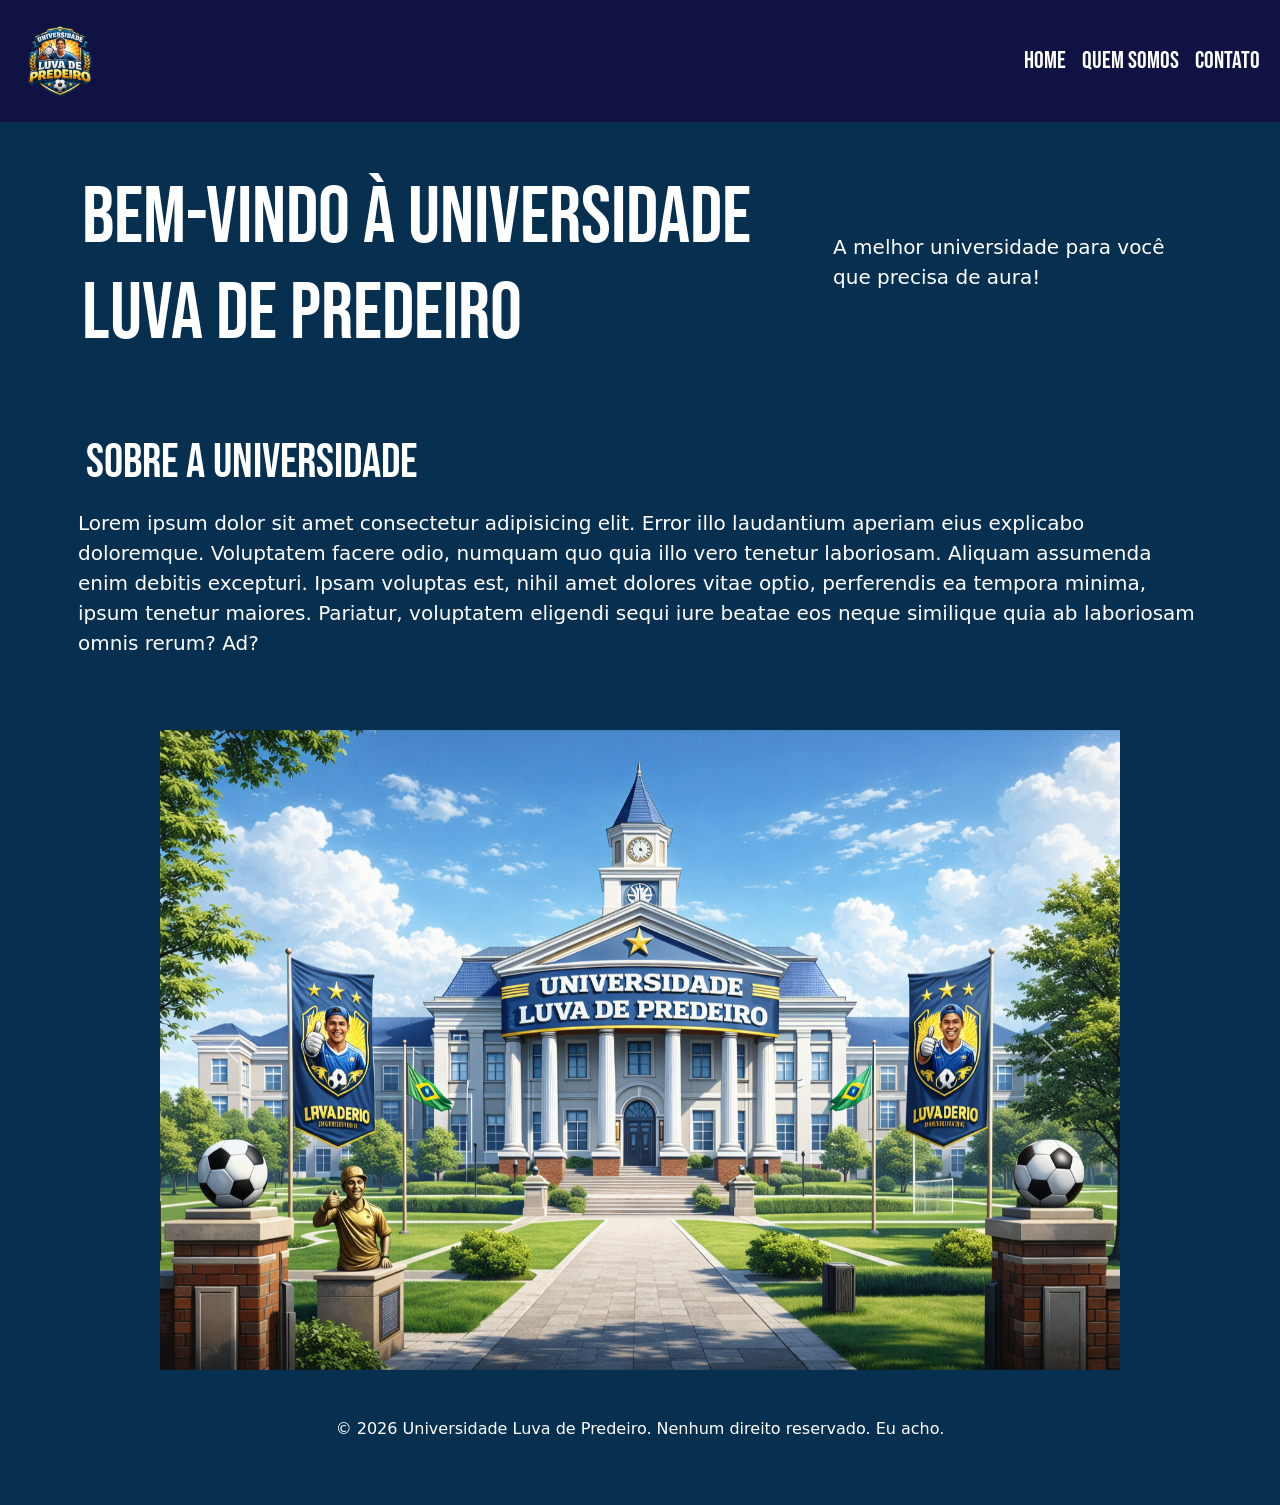
<file: index.html>
<!DOCTYPE html>
<html lang="pt-br">
<head>
    <meta charset="UTF-8">
    <meta name="viewport" content="width=device-width, initial-scale=1.0">
    <!-- Links CSS -->
    <link href="https://cdn.jsdelivr.net/npm/bootstrap@5.3.8/dist/css/bootstrap.min.css" rel="stylesheet" integrity="sha384-sRIl4kxILFvY47J16cr9ZwB07vP4J8+LH7qKQnuqkuIAvNWLzeN8tE5YBujZqJLB" crossorigin="anonymous">
    <script src="https://cdn.jsdelivr.net/npm/bootstrap@5.3.8/dist/js/bootstrap.bundle.min.js" integrity="sha384-FKyoEForCGlyvwx9Hj09JcYn3nv7wiPVlz7YYwJrWVcXK/BmnVDxM+D2scQbITxI" crossorigin="anonymous"></script>
    <!-- Links Google Fonts -->
    <link rel="preconnect" href="https://fonts.googleapis.com">
    <link rel="preconnect" href="https://fonts.gstatic.com" crossorigin>
    <link href="https://fonts.googleapis.com/css2?family=Bebas+Neue&display=swap" rel="stylesheet">
    <!-- Estilização -->
    <link rel="shortcut icon" href="img/favicon.ico"/>
    <link rel="stylesheet" href="./css/style.css">
    <title>Universidade Luva de Predeiro - Início</title>
</head>
<body>
    <nav class="navbar navbar-expand-lg sticky-top" data-bs-theme="dark" style="background-color: #101244">
        <div class="container-fluid">
            <a class="navbar-brand" href="index.html">
                <img src="img/logo.png" alt="Logo da Universidade Luva de Predeiro" width="80" height="80" class="d-inline-block align-text-center m-2">
            </a>
            <button class="navbar-toggler m-3" type="button" data-bs-toggle="collapse" data-bs-target="#navbarNavAltMarkup" aria-controls="navbarNavAltMarkup" aria-expanded="false" aria-label="Alternar navegação">
                <span class="navbar-toggler-icon"></span>
            </button>
            <div class="collapse navbar-collapse" id="navbarNavAltMarkup">
                <ul class="navbar-nav ms-auto">
                    <li class="nav-item fs-4 bebas-neue-regular">
                        <a class="nav-link" href="index.html">Home</a>
                    </li>
                    <li class="nav-item fs-4 bebas-neue-regular">
                        <a class="nav-link" href="quem-somos.html">Quem somos</a>
                    </li>
                    <li class="nav-item fs-4 bebas-neue-regular">
                        <a class="nav-link" href="contato.html">Contato</a>
                    </li>
                </ul>
            </div>
        </div>
    </nav>
    <section name="cabeçalho" class="container d-flex align-items-center justify-content-center py-5">
        <h1 class="bebas-neue-regular text-white display-1">Bem-vindo à Universidade Luva de Predeiro</h1>
        <p class="text-white lead">A melhor universidade para você que precisa de aura!</p>
    </section>
    <article class="container align-items-center justify-content-center p-2">
        <h2 class="bebas-neue-regular text-white display-5 p-2">Sobre a universidade</h2>
        <p class="text-white lead">Lorem ipsum dolor sit amet consectetur adipisicing elit. Error illo laudantium aperiam eius explicabo doloremque. Voluptatem facere odio, numquam quo quia illo vero tenetur laboriosam. Aliquam assumenda enim debitis excepturi.
        Ipsam voluptas est, nihil amet dolores vitae optio, perferendis ea tempora minima, ipsum tenetur maiores. Pariatur, voluptatem eligendi sequi iure beatae eos neque similique quia ab laboriosam omnis rerum? Ad?</p>
    </article>
    <div class="d-flex align-items-center justify-content-center">
        <section name="carrossel" id="carouselExample" class="carousel slide w-75 mt-5" data-bs-ride="carousel">
            <div class="carousel-inner">
                <div class="carousel-item align-items-center justify-content-center active">
                    <img src="img/campus.png" class="img-fluid" alt="...">
                </div>
                <div class="carousel-item">
                    <img src="img/campus2.png" class="img-fluid" alt="...">
                </div>
            </div>
            <button class="carousel-control-prev" type="button" data-bs-target="#carouselExample" data-bs-slide="prev">
                <span class="carousel-control-prev-icon" aria-hidden="true"></span>
            </button>
            <button class="carousel-control-next" type="button" data-bs-target="#carouselExample" data-bs-slide="next">
                <span class="carousel-control-next-icon" aria-hidden="true"></span>
            </button>
        </section>
    </div>
    <footer class="container d-flex align-items-center justify-content-center">
        <p class="text-white text-center">&copy 2026 Universidade Luva de Predeiro. Nenhum direito reservado. Eu acho.</p>
    </footer>
</body>
</html>
</file>
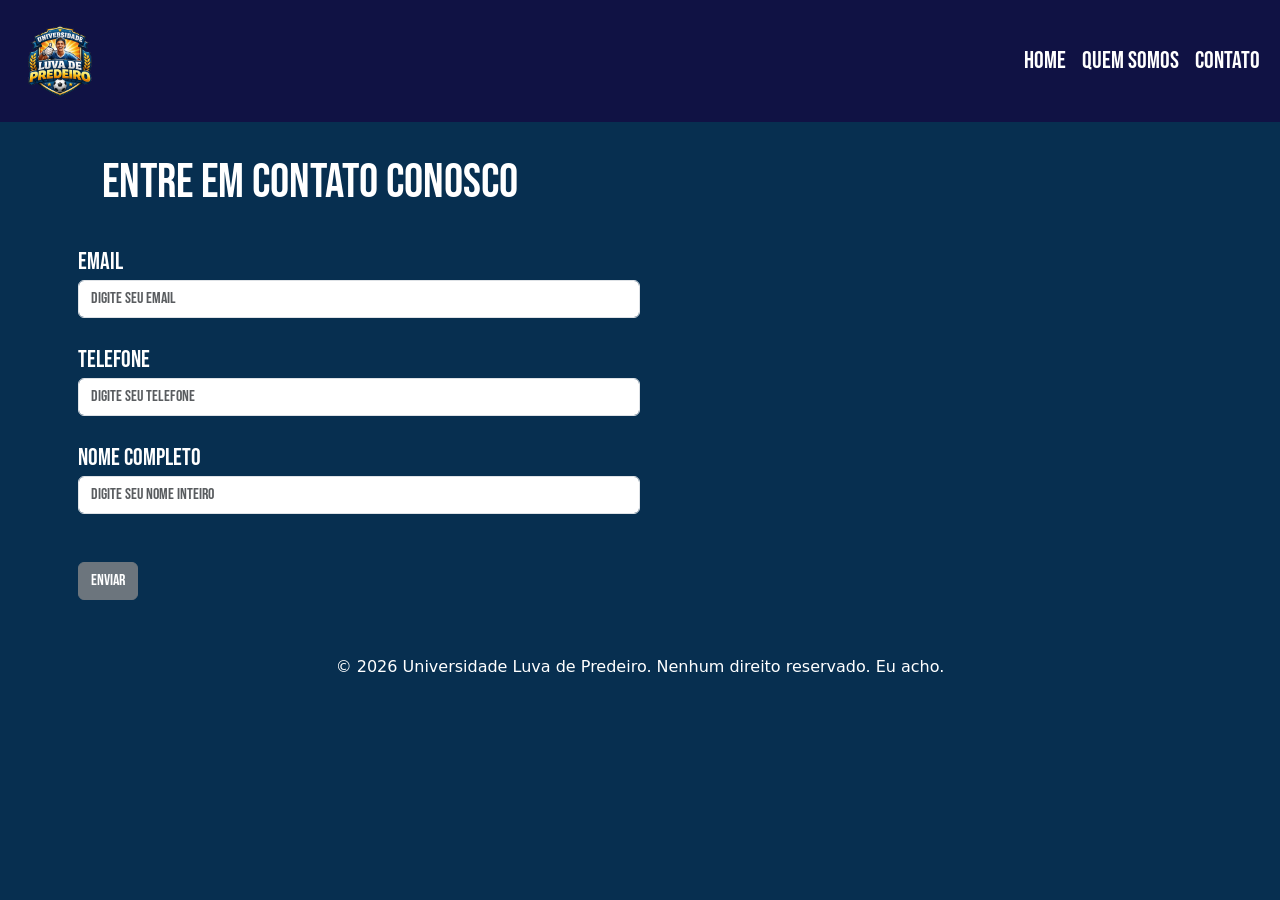
<file: contato.html>
<!DOCTYPE html>
<html lang="pt-br">
<head>
    <meta charset="UTF-8">
    <meta name="viewport" content="width=device-width, initial-scale=1.0">
    <!-- Links CSS -->
    <link href="https://cdn.jsdelivr.net/npm/bootstrap@5.3.8/dist/css/bootstrap.min.css" rel="stylesheet" integrity="sha384-sRIl4kxILFvY47J16cr9ZwB07vP4J8+LH7qKQnuqkuIAvNWLzeN8tE5YBujZqJLB" crossorigin="anonymous">
    <script src="https://cdn.jsdelivr.net/npm/bootstrap@5.3.8/dist/js/bootstrap.bundle.min.js" integrity="sha384-FKyoEForCGlyvwx9Hj09JcYn3nv7wiPVlz7YYwJrWVcXK/BmnVDxM+D2scQbITxI" crossorigin="anonymous"></script>
    <!-- Links Google Fonts -->
    <link rel="preconnect" href="https://fonts.googleapis.com">
    <link rel="preconnect" href="https://fonts.gstatic.com" crossorigin>
    <link href="https://fonts.googleapis.com/css2?family=Bebas+Neue&display=swap" rel="stylesheet">
    <!-- Estilização -->
    <link rel="shortcut icon" href="img/favicon.ico"/>
    <link rel="stylesheet" href="./css/style.css">
    <title>Universidade Luva de Predeiro - Início</title>
    <!--- Scripts -->
    <script src="scripts/toast.js"></script>
</head>
<body>
    <nav class="navbar navbar-expand-lg sticky-top" data-bs-theme="dark" style="background-color: #101244">
        <div class="container-fluid">
            <a class="navbar-brand" href="index.html">
                <img src="img/logo.png" alt="Logo da Universidade Luva de Predeiro" width="80" height="80" class="d-inline-block align-text-center m-2">
            </a>
            <button class="navbar-toggler m-3" type="button" data-bs-toggle="collapse" data-bs-target="#navbarNavAltMarkup" aria-controls="navbarNavAltMarkup" aria-expanded="false" aria-label="Alternar navegação">
                <span class="navbar-toggler-icon"></span>
            </button>
            <div class="collapse navbar-collapse" id="navbarNavAltMarkup">
                <ul class="navbar-nav ms-auto">
                    <li class="nav-item fs-4 bebas-neue-regular">
                        <a class="nav-link" href="index.html">Home</a>
                    </li>
                    <li class="nav-item fs-4 bebas-neue-regular">
                        <a class="nav-link" href="quem-somos.html">Quem somos</a>
                    </li>
                    <li class="nav-item fs-4 bebas-neue-regular">
                        <a class="nav-link" href="contato.html">Contato</a>
                    </li>
                </ul>
            </div>
        </div>
    </nav>
    <section name="formulario" class="container align-items-center justify-content-center p-2">
        <h2 class="bebas-neue-regular text-white display-5 p-4">Entre em contato conosco</h2>
        <form class="col-sm-6 bebas-neue-regular">
            <label for="email" style="color: white; font-size: x-large;">Email</label>
            <input type="email" name="email" id="email" class="form-control" placeholder="Digite seu email"><br>
            <label for="telefone" style="color: white; font-size: x-large;">telefone</label>
            <input type="tel" name="tel" id="tel" class="form-control" placeholder="Digite seu telefone"><br>
            <label for="nome" style="color: white; font-size: x-large;">Nome Completo</label>
            <input type="text" name="nome" id="nome" class="form-control" placeholder="Digite seu nome inteiro"><br><br>
            <button type="button" class="btn btn-secondary" id="liveToastBtn">
                Enviar
            </button>
        </form>
    </section>
    <div class="toast-container position-fixed bottom-0 end-0 p-3">
        <div id="liveToast" class="toast align-items-center border-0" role="alert" aria-live="assertive" aria-atomic="true">
            <div class="d-flex">
                <div class="toast-body">
                    Seu formulário foi enviado com sucesso!
                </div>
                <button type="button" class="btn-close me-2 m-auto" data-bs-dismiss="toast" aria-label="Close"></button>
            </div>
        </div>
    </div>
    <footer class="container d-flex align-items-center justify-content-center">
        <p class="text-white text-center">&copy 2026 Universidade Luva de Predeiro. Nenhum direito reservado. Eu acho.</p>
    </footer>
</body>
</html>
</file>
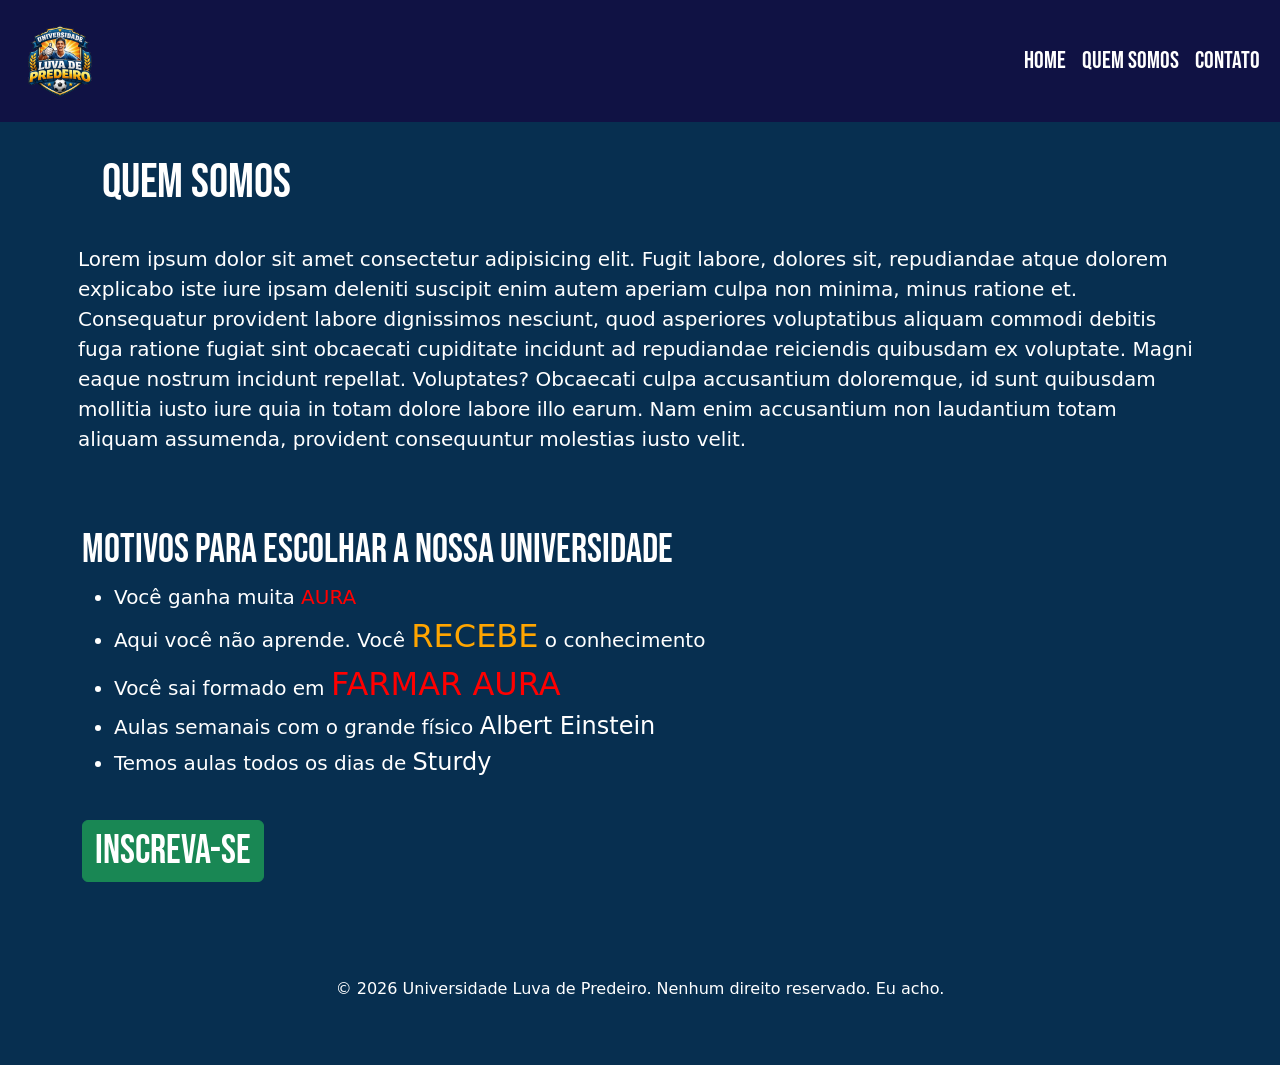
<file: quem-somos.html>
<!DOCTYPE html>
<html lang="pt-br">
<head>
    <meta charset="UTF-8">
    <meta name="viewport" content="width=device-width, initial-scale=1.0">
    <!-- Links CSS -->
    <link href="https://cdn.jsdelivr.net/npm/bootstrap@5.3.8/dist/css/bootstrap.min.css" rel="stylesheet" integrity="sha384-sRIl4kxILFvY47J16cr9ZwB07vP4J8+LH7qKQnuqkuIAvNWLzeN8tE5YBujZqJLB" crossorigin="anonymous">
    <script src="https://cdn.jsdelivr.net/npm/bootstrap@5.3.8/dist/js/bootstrap.bundle.min.js" integrity="sha384-FKyoEForCGlyvwx9Hj09JcYn3nv7wiPVlz7YYwJrWVcXK/BmnVDxM+D2scQbITxI" crossorigin="anonymous"></script>
    <!-- Links Google Fonts -->
    <link rel="preconnect" href="https://fonts.googleapis.com">
    <link rel="preconnect" href="https://fonts.gstatic.com" crossorigin>
    <link href="https://fonts.googleapis.com/css2?family=Bebas+Neue&display=swap" rel="stylesheet">
    <!-- Estilização -->
    <link rel="shortcut icon" href="img/favicon.ico"/>
    <link rel="stylesheet" href="./css/style.css">
    <title>Universidade Luva de Predeiro - Início</title>
    <!--- Scripts -->
    <script src="scripts/modal.js"></script>
</head>
<body>
    <nav class="navbar navbar-expand-lg sticky-top" data-bs-theme="dark" style="background-color: #101244">
        <div class="container-fluid">
            <a class="navbar-brand" href="index.html">
                <img src="img/logo.png" alt="Logo da Universidade Luva de Predeiro" width="80" height="80" class="d-inline-block align-text-center m-2">
            </a>
            <button class="navbar-toggler m-3" type="button" data-bs-toggle="collapse" data-bs-target="#navbarNavAltMarkup" aria-controls="navbarNavAltMarkup" aria-expanded="false" aria-label="Alternar navegação">
                <span class="navbar-toggler-icon"></span>
            </button>
            <div class="collapse navbar-collapse" id="navbarNavAltMarkup">
                <ul class="navbar-nav ms-auto">
                    <li class="nav-item fs-4 bebas-neue-regular">
                        <a class="nav-link" href="index.html">Home</a>
                    </li>
                    <li class="nav-item fs-4 bebas-neue-regular">
                        <a class="nav-link" href="quem-somos.html">Quem somos</a>
                    </li>
                    <li class="nav-item fs-4 bebas-neue-regular">
                        <a class="nav-link" href="contato.html">Contato</a>
                    </li>
                </ul>
            </div>
        </div>
    </nav>
    <div class="container align-items-center justify-content-center p-2">
        <h2 class="bebas-neue-regular text-white display-5 p-4">Quem Somos</h2>
        <p class="text-white lead">Lorem ipsum dolor sit amet consectetur adipisicing elit. Fugit labore, dolores sit, repudiandae atque dolorem explicabo iste iure ipsam deleniti suscipit enim autem aperiam culpa non minima, minus ratione et.
        Consequatur provident labore dignissimos nesciunt, quod asperiores voluptatibus aliquam commodi debitis fuga ratione fugiat sint obcaecati cupiditate incidunt ad repudiandae reiciendis quibusdam ex voluptate. Magni eaque nostrum incidunt repellat. Voluptates?
        Obcaecati culpa accusantium doloremque, id sunt quibusdam mollitia iusto iure quia in totam dolore labore illo earum. Nam enim accusantium non laudantium totam aliquam assumenda, provident consequuntur molestias iusto velit.</p>
    </div>
    <div class="container my-5">
        <h3 class="bebas-neue-regular text-white display-6">Motivos para escolhar a nossa universidade</h3>
        <ul class="text-white lead">
            <li>Você ganha muita <span style="color: red">AURA</span></li>
            <li>Aqui você não aprende. Você <span style="color: orange; font-size:xx-large;">RECEBE</span> o conhecimento</li>
            <li>Você sai formado em <span style="color: red; font-size: xx-large;">FARMAR AURA</span></li>
            <li>Aulas semanais com o grande físico <span style="font-size: x-large;">Albert Einstein</span></li>
            <li>Temos aulas todos os dias de <span style="font-size: x-large; ">Sturdy</span></li>
        </ul>
        <button type="button" class="btn btn-success mt-4" id="inscreverModalBtn">
            <strong class="bebas-neue-regular display-6">Inscreva-se</strong>
        </button>
    </div>
    <div class="modal fade" id="inscreverModal" tabindex="-1" aria-labelledby="inscreverModalLabel" aria-hidden="true">
        <div class="modal-dialog">
            <div class="modal-content">
                <div class="modal-header">
                    <h1 class="modal-title fs-5" id="inscreverModalLabel">Inscreva-se</h1>
                    <button type="button" class="btn-close" data-bs-dismiss="modal" aria-label="Close"></button>
                </div>
                <div class="modal-body">
                    Deseja se inscrever na Universidade Luva de Predeiro? Clique em <strong>confirmar</strong> para ser redirecionado para a página de contato!
                </div>
                <div class="modal-footer">
                    <button type="button" class="btn btn-secondary" data-bs-dismiss="modal">Fechar</button>
                    <button type="button" class="btn btn-success">Confirmar</button>
                </div>
            </div>
        </div>
    </div>
    <footer class="container d-flex align-items-center justify-content-center">
        <p class="text-white text-center">&copy 2026 Universidade Luva de Predeiro. Nenhum direito reservado. Eu acho.</p>
    </footer>
</body>
</html>
</file>
<file: css/style.css>
body{
    background-color: rgb(7, 47, 80);
    align-items: center;
    justify-content: center;
}

.bebas-neue-regular{
  font-family: "Bebas Neue", sans-serif;
  font-weight: 400;
  font-style: normal;
}

.navbar .nav-link{
  color: white;
}

.navbar .nav-link:hover{
  color: #d0d0d0;
}

footer{
  height: 15vh;
}
</file>
